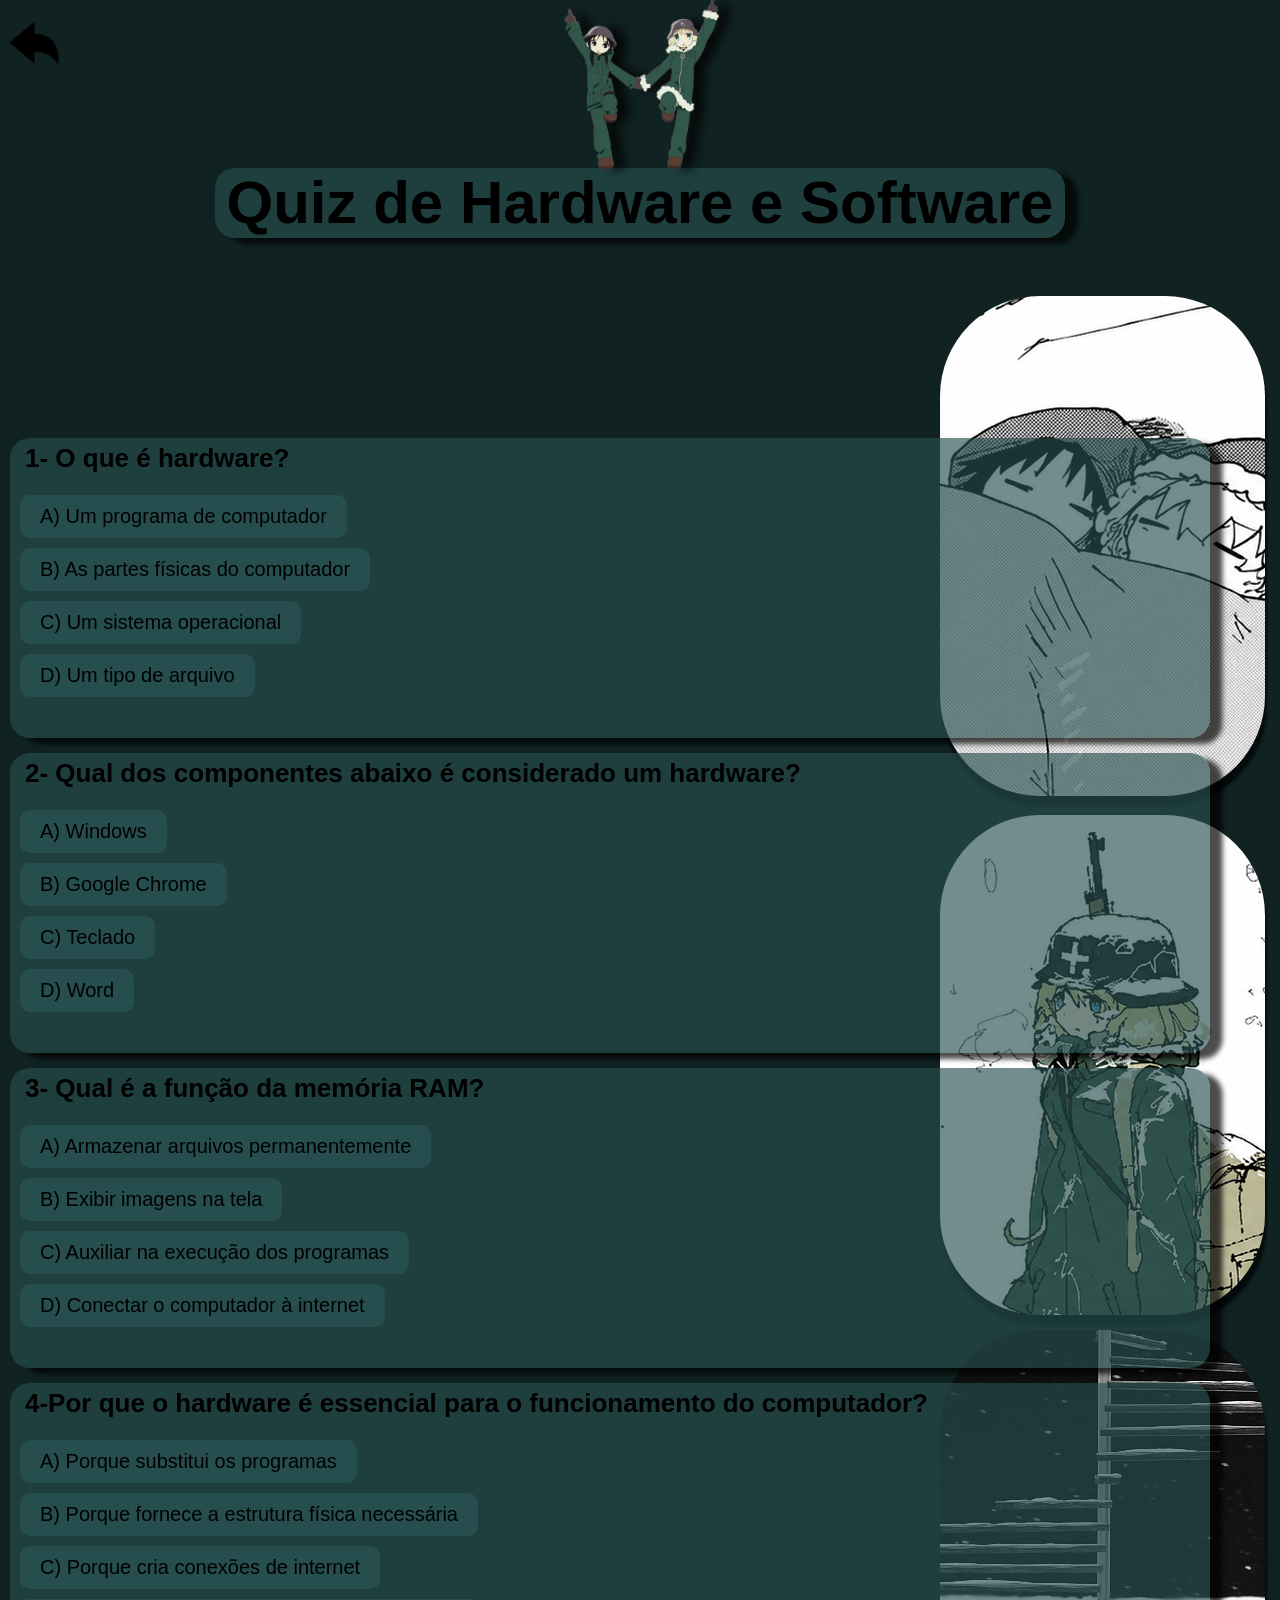
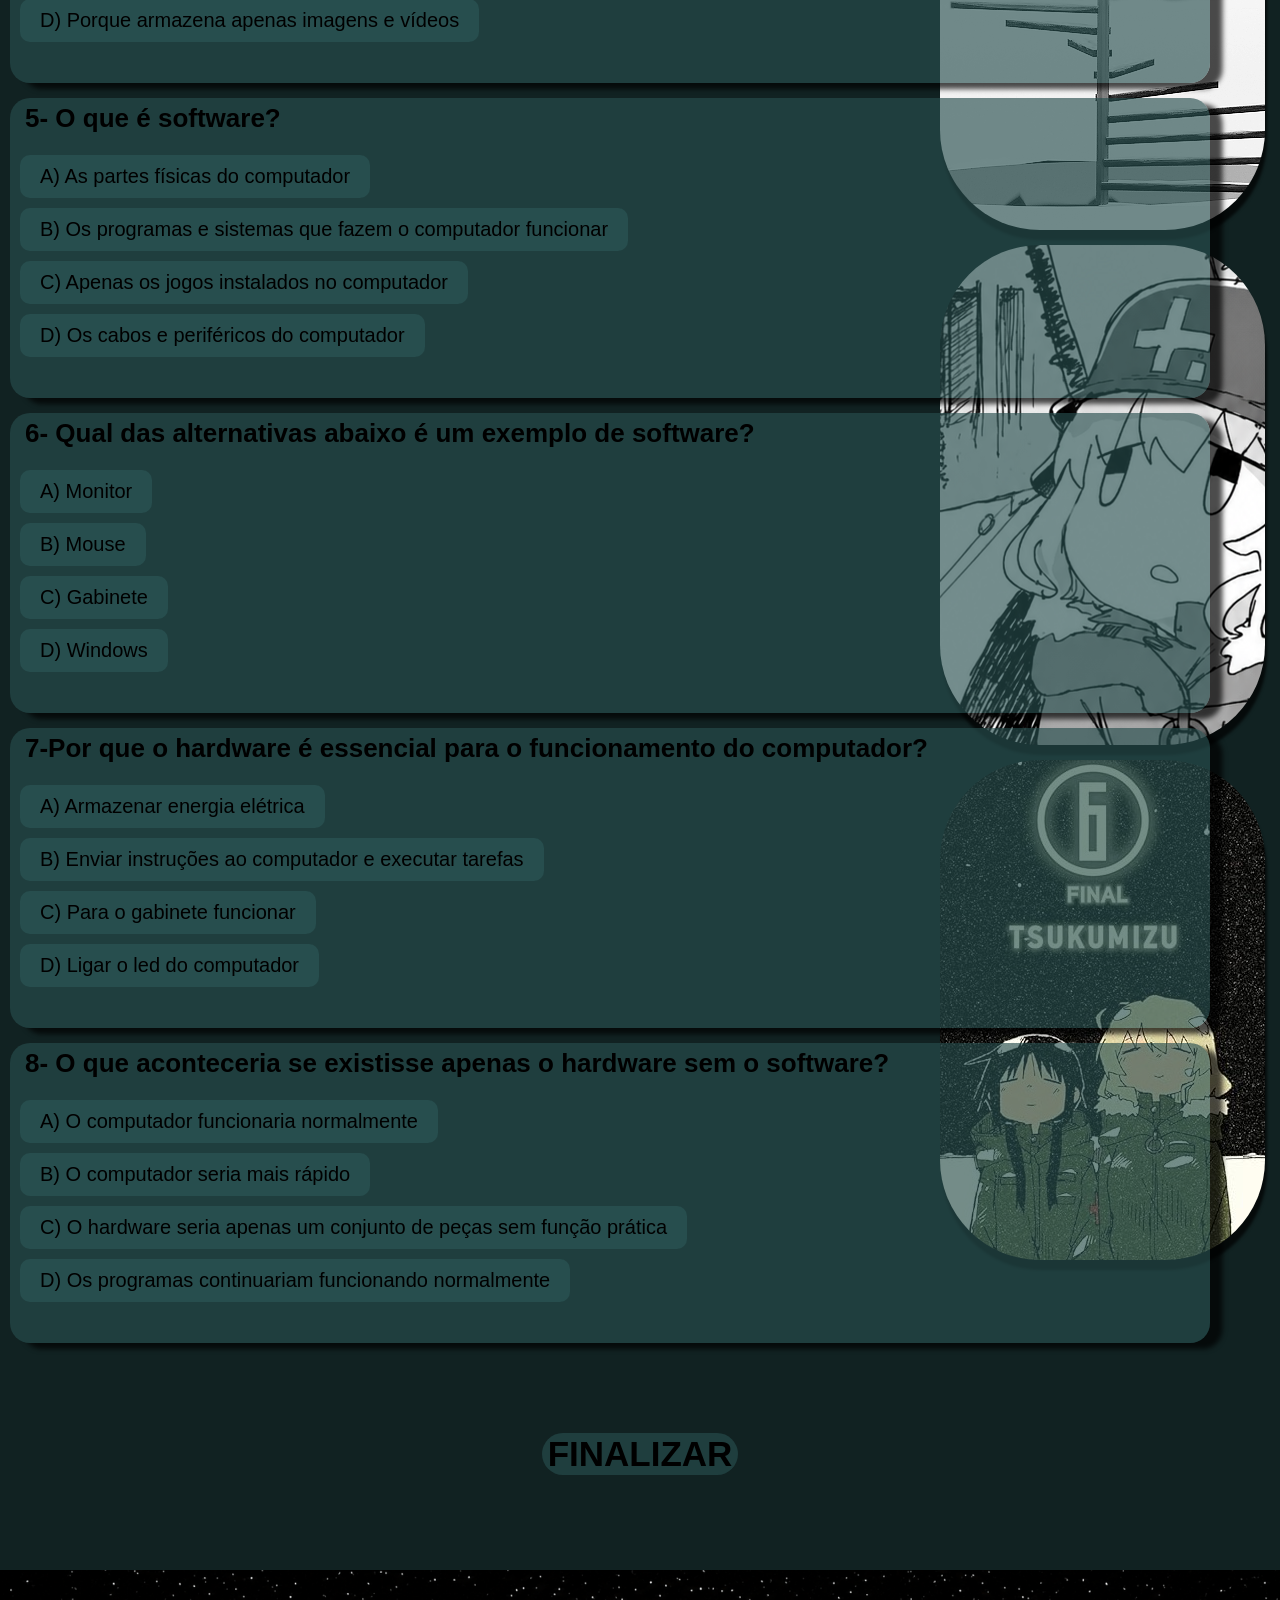
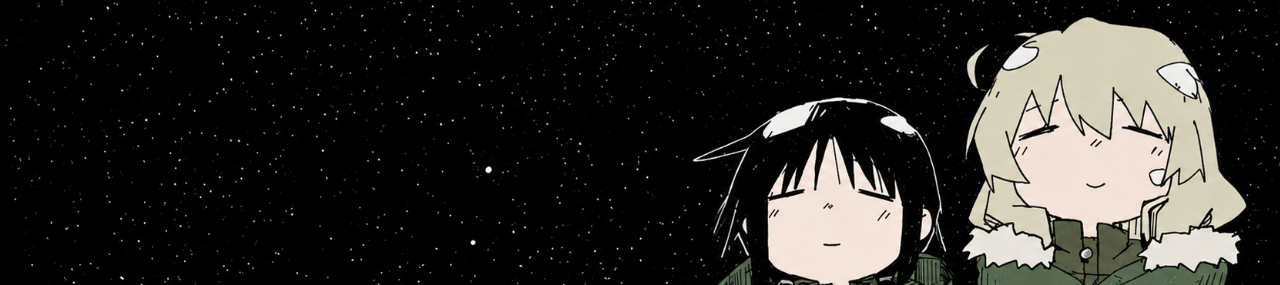
<file: Quiz.html>
<!DOCTYPE html>
<html lang="en">

<head>
    <meta charset="UTF-8">
    <meta name="viewport" content="width=device-width, initial-scale=1.0">
    <title>Quiz de Hardware e Software</title>
    <link rel="stylesheet" href="styleQuiz.css">
    <script src="QuizTrb.js"></script>
</head>

<body>
    <div align="right" class="imagens" style="background-image: url('Pasta img.DANIEL/ChatGPT Image 19_06_2026, 20_04_0181.png');"></div>
    <div align="right" class="imagens" style="position: absolute; top:815px; right: 15px;  background-image: url('Pasta img.DANIEL/ChatGPT Image 9_06_20126, 19_21_26.png');">
    </div>
    <div align="right" class="imagens" style="position: absolute; top:1330px; right: 15px;  background-image: url('Pasta img.DANIEL/fvojesiut9w51.png11.png');">
    </div>
    <div align="right" class="imagens" style="position: absolute; top:1845px; right: 15px;  background-image: url('Pasta img.DANIEL/ChatGPT Image 23_06_2026, 19_15_06.png');">
    </div>
    <div align="right" class="imagens" style="position: absolute; top:2360px; right: 15px;  background-image: url('Pasta img.DANIEL/91anIm7iUcL._AC_UF1000,1000_QL80_1.jpg ');">
    </div>






    <!-- Titulo do quiz -->
    <center>
        <img class="imgfirts" src="Pasta img.DANIEL/thumb-1920-879626.png" width="750px" height="400px"
            onclick="girar()">
        <div class="quadrado"></div>
        <h1 class="titulo">Quiz de Hardware e Software</h1>
    </center>

    <!-- Fim do titulo -->
<br><br>

<a src="Site-foda/Pasta img.DANIEL/voltar.png" href="index.html" class="botao2"><img class="botao2" src="Pasta img.DANIEL/desfazer.png"></a>


    <!-- Questões do quiz -->
    <div class="quadrados">
        <h2 class="pergunta"><strong>1- O que é hardware?</strong></h2>

        <form>

            <input type="radio" id="cor-vermelho" name="q1" value="A">
            <label for="cor-vermelho">A) Um programa de computador</label><br>

            <input type="radio" id="cor-azul" name="q1" value="B">
            <label for="cor-azul">B) As partes físicas do computador
            </label><br>

            <input type="radio" id="cor-verde" name="q1" value="C">
            <label for="cor-verde">C) Um sistema operacional</label><br>

            <input type="radio" id="cor-amarelo" name="q1" value="D">
            <label for="cor-amarelo">D) Um tipo de arquivo</label>

        </form>

    </div>


    <div style="bottom: 45px;" class="quadrados">
        <h2 class="pergunta"><strong>2- Qual dos componentes abaixo é considerado um hardware?</strong></h2>

        <form>

            <input type="radio" id="cor-branco" name="q2" value="A">
            <label for="cor-branco"> A) Windows</label><br>

            <input type="radio" id="cor-azulturquesa" name="q2" value="B">
            <label for="cor-azulturquesa">B) Google Chrome</label><br>

            <input type="radio" id="cor-verde2-b" name="q2" value="C">
            <label for="cor-verde2-b">C) Teclado</label><br>

            <input type="radio" id="cor-amarelo2-c" name="q2" value="D">
            <label for="cor-amarelo2-c">D) Word</label>


        </form>

    </div>

    <div style="bottom: 90px;" class="quadrados">
        <h2 class="pergunta"><strong>3- Qual é a função da memória RAM?</strong></h2>

        <form>

            <input type="radio" id="cor-branco3-a" name="q3" value="A">
            <label for="cor-branco3-a"> A) Armazenar arquivos permanentemente</label><br>

            <input type="radio" id="cor-azulturquesa3-b" name="q3" value="B">
            <label for="cor-azulturquesa3-b">B) Exibir imagens na tela</label><br>

            <input type="radio" id="cor-verde3-c" name="q3" value="C">
            <label for="cor-verde3-c">C) Auxiliar na execução dos programas</label><br>

            <input type="radio" id="cor-amarelo3-d" name="q3" value="D">
            <label for="cor-amarelo3-d">D) Conectar o computador à internet</label>


        </form>

    </div>

    <div style="bottom: 135px;" class="quadrados">
        <h2 class="pergunta"><strong>4-Por que o hardware é essencial para o funcionamento do computador?</strong></h2>

        <form>

            <input type="radio" id="cor-branco4-a" name="q4" value="A">
            <label for="cor-branco4-a"> A) Porque substitui os programas</label><br>

            <input type="radio" id="cor-azulturquesa4-b" name="q4" value="B">
            <label for="cor-azulturquesa4-b">B) Porque fornece a estrutura física necessária</label><br>

            <input type="radio" id="cor-verde4-c" name="q4" value="C">
            <label for="cor-verde4-c">C) Porque cria conexões de internet</label><br>

            <input type="radio" id="cor-amarelo4-d" name="q4" value="D">
            <label for="cor-amarelo4-d">D) Porque armazena apenas imagens e vídeos</label>


        </form>

    </div>

    <div style="bottom: 180px;" class="quadrados">
        <h2 class="pergunta"><strong>5- O que é software?</strong></h2>

        <form>

            <input type="radio" id="cor-branco5-a" name="q5" value="A">
            <label for="cor-branco5-a">A) As partes físicas do computador</label><br>

            <input type="radio" id="cor-azulturquesa5-b" name="q5" value="B">
            <label for="cor-azulturquesa5-b">B) Os programas e sistemas que fazem o computador funcionar</label><br>

            <input type="radio" id="cor-verde5-c" name="q5" value="C">
            <label for="cor-verde5-c">C) Apenas os jogos instalados no computador</label><br>

            <input type="radio" id="cor-amarelo5-d" name="q5" value="D">
            <label for="cor-amarelo5-d">D) Os cabos e periféricos do computador</label>


        </form>

    </div>

    <div style="bottom: 225px;" class="quadrados">
        <h2 class="pergunta"><strong>6- Qual das alternativas abaixo é um exemplo de software? </strong></h2>

        <form>

            <input type="radio" id="cor-branco6-a" name="q6" value="A">
            <label for="cor-branco6-a"> A) Monitor</label><br>

            <input type="radio" id="cor-azulturquesa6-b" name="q6" value="B">
            <label for="cor-azulturquesa6-b">B) Mouse</label><br>

            <input type="radio" id="cor-verde6-c" name="q6" value="C">
            <label for="cor-verde6-c">C) Gabinete</label><br>

            <input type="radio" id="cor-amarelo6-d" name="q6" value="D">
            <label for="cor-amarelo6-d">D) Windows</label>


        </form>

    </div>

    <div style="bottom: 270px;" class="quadrados">
        <h2 class="pergunta"><strong>7-Por que o hardware é essencial para o funcionamento do computador?</strong></h2>

        <form>

            <input type="radio" id="cor-branco7-a" name="q7" value="A">
            <label for="cor-branco7-a"> A) Armazenar energia elétrica</label><br>

            <input type="radio" id="cor-azulturquesa7-b" name="q7" value="B">
            <label for="cor-azulturquesa7-b">B) Enviar instruções ao computador e executar tarefas</label><br>

            <input type="radio" id="cor-verde7-c" name="q7" value="C">
            <label for="cor-verde7-c">C) Para o gabinete funcionar</label><br>

            <input type="radio" id="cor-amarelo7-d" name="q7" value="D">
            <label for="cor-amarelo7-d">D) Ligar o led do computador</label>


        </form>
    </div>

    <div style="bottom: 315px;" class="quadrados">
        <h2 class="pergunta"><strong>8- O que aconteceria se existisse apenas o hardware sem o software?</strong></h2>

        <form>

            <input type="radio" id="cor-branco8-a" name="q8" value="A">
            <label for="cor-branco8-a"> A) O computador funcionaria normalmente</label><br>

            <input type="radio" id="cor-azulturquesa8-b" name="q8" value="B">
            <label for="cor-azulturquesa8-b">B) O computador seria mais rápido</label><br>

            <input type="radio" id="cor-verde8-c" name="q8" value="C">
            <label for="cor-verde8-c">C) O hardware seria apenas um conjunto de peças sem função prática</label><br>

            <input type="radio" id="cor-amarelo8-d" name="q8" value="D">
            <label for="cor-amarelo8-d">D) Os programas continuariam funcionando normalmente</label>


        </form>
    </div>


    <center>
        <button type="button" class="botao3" onclick="Finalizar()">
            <strong>FINALIZAR</strong>
        </button>

        <h2 style="color: aliceblue;" class="" id="resultado"></h2>
    </center>






   <footer id="rodape" class="footer">

</footer>


    <!-- Fim das questões do quizteste -->


      

</body>

</html>
</file>
<file: styleQuiz.css>
body {
        background-color: #112222;
        font-family: animeace, sans-serif;
    }
    .titulo {
        margin-top: -70px;
        font-size: 60px;
        color: #000000;
        font-family: animeace, sans-serif;
    }   

    .quadrado {
        width: 850px;
        height: 70px;
        background-color: #274e4ea4;
        margin-top: -12.5px;
        border-radius: 20px;
        box-shadow: 12.5px 6px 5px rgba(0, 0, 0, 0.7);
    } 

    .imgfirts {
        width: 384px;
        height: 216px;
        margin-top: -40px;
        border-radius: 20px;
        filter: drop-shadow(12.5px 1px 5px rgba(0, 0, 0, 0.7));
        position: relative;
        animation: giraY 1.4s forwards;
        }
            @keyframes giraY {
            0% {
            transform: rotateY(0deg); 
            }
            100% {
            transform: rotateY(1080deg); 
            }
        } 
     
/* Questão1 */
 
    .quadrados {
        left: 10px;
        position: relative;
        width: 1200px;
        height: 300px;
        background-color: #274e4ea4;
        margin-top: 60px;
        border-radius: 20px;
        box-shadow: 12.5px 6px 5px rgba(0, 0, 0, 0.7);
        animation: leftToRight 1.2s forwards;
        }
            @keyframes leftToRight {
            0% {
            transform: translateX(-100%); 
            }
            100% {
            transform: translateX(0); 
            }
        } 
    

    .pergunta {
        font-size: 26px;
        font-family: animeace, sans-serif;
        color: #000000;
        position: relative;
        left: 15px;
        bottom: -5px;
        
    }
   
    label {
        font-size: 20px;
        font-family: animeace, sans-serif;
        display: inline-block;
        padding: 10px 20px;
        margin: 5px 10px;
        background-color: #274e4e;
        color: rgb(0, 0, 0);
        border-radius: 10px;
        cursor: pointer;
        transition: 0.5s;
    }

    label:hover {
        background-color: #3b6f6f;
        box-shadow: 12.5px 6px 5px rgba(0, 0, 0, 0.7);

}
    input[type="radio"] {
        display: none;
        width: 20px;
        height: 20px;
        accent-color: #244747;
}

    input[type="radio"]:checked + label {
        transform: translateX(25px);
        background-color: #112222;
}
  body {
    margin: 0;
    padding: 0;
}

footer {
    width: 97.5%;
    height: 275px;
    background-color: #274e4ea4;
    color: rgb(0, 0, 0);
    text-align: center;
    padding: 20px;
    margin-top: -150px;
    background-image: url("Pasta img.DANIEL/ChatGPT Image 17_06_2026, 22_10_51.png");
    background-size: cover;
    background-position: center;
    background-repeat: no-repeat;

}

footer p {
    margin: 0;
}
.finalizar {
    background-color: transparent;
    border: none;
    
}

.botao3{
    border: 0;
    border-radius: 100px;
    font-size: 35px;
    background-color: #274e4ea4;
    bottom: 225px;
    position: relative;
    cursor: pointer;
    transition: 0.5s;
}
.botao3:hover{
    background-color: #3b6f6f;
    box-shadow: 12.5px 6px 5px rgba(0, 0, 0, 0.7);
}
.botao3:active{
    transform: translateY(4px);
    box-shadow: 4px 2px 3px rgba(0, 0, 0, 0.7);
}

.imagens{
    height: 500px;
    width: 325px;
    background-color: rgb(255, 255, 255);
    position: absolute;
    top: 295.5px;
    right: 15px;
    border-radius: 100px;
    box-shadow: 2px 10px 3px rgba(0, 0, 0, 0.7);
   
    
}
.botao2 {
    position: relative;
    bottom: 150px;
    left: 2px;
    cursor: pointer;
    transition: 0.5s;

    width: 60px;
    height: 60px;
    font-size: 20px;
}
</file>
